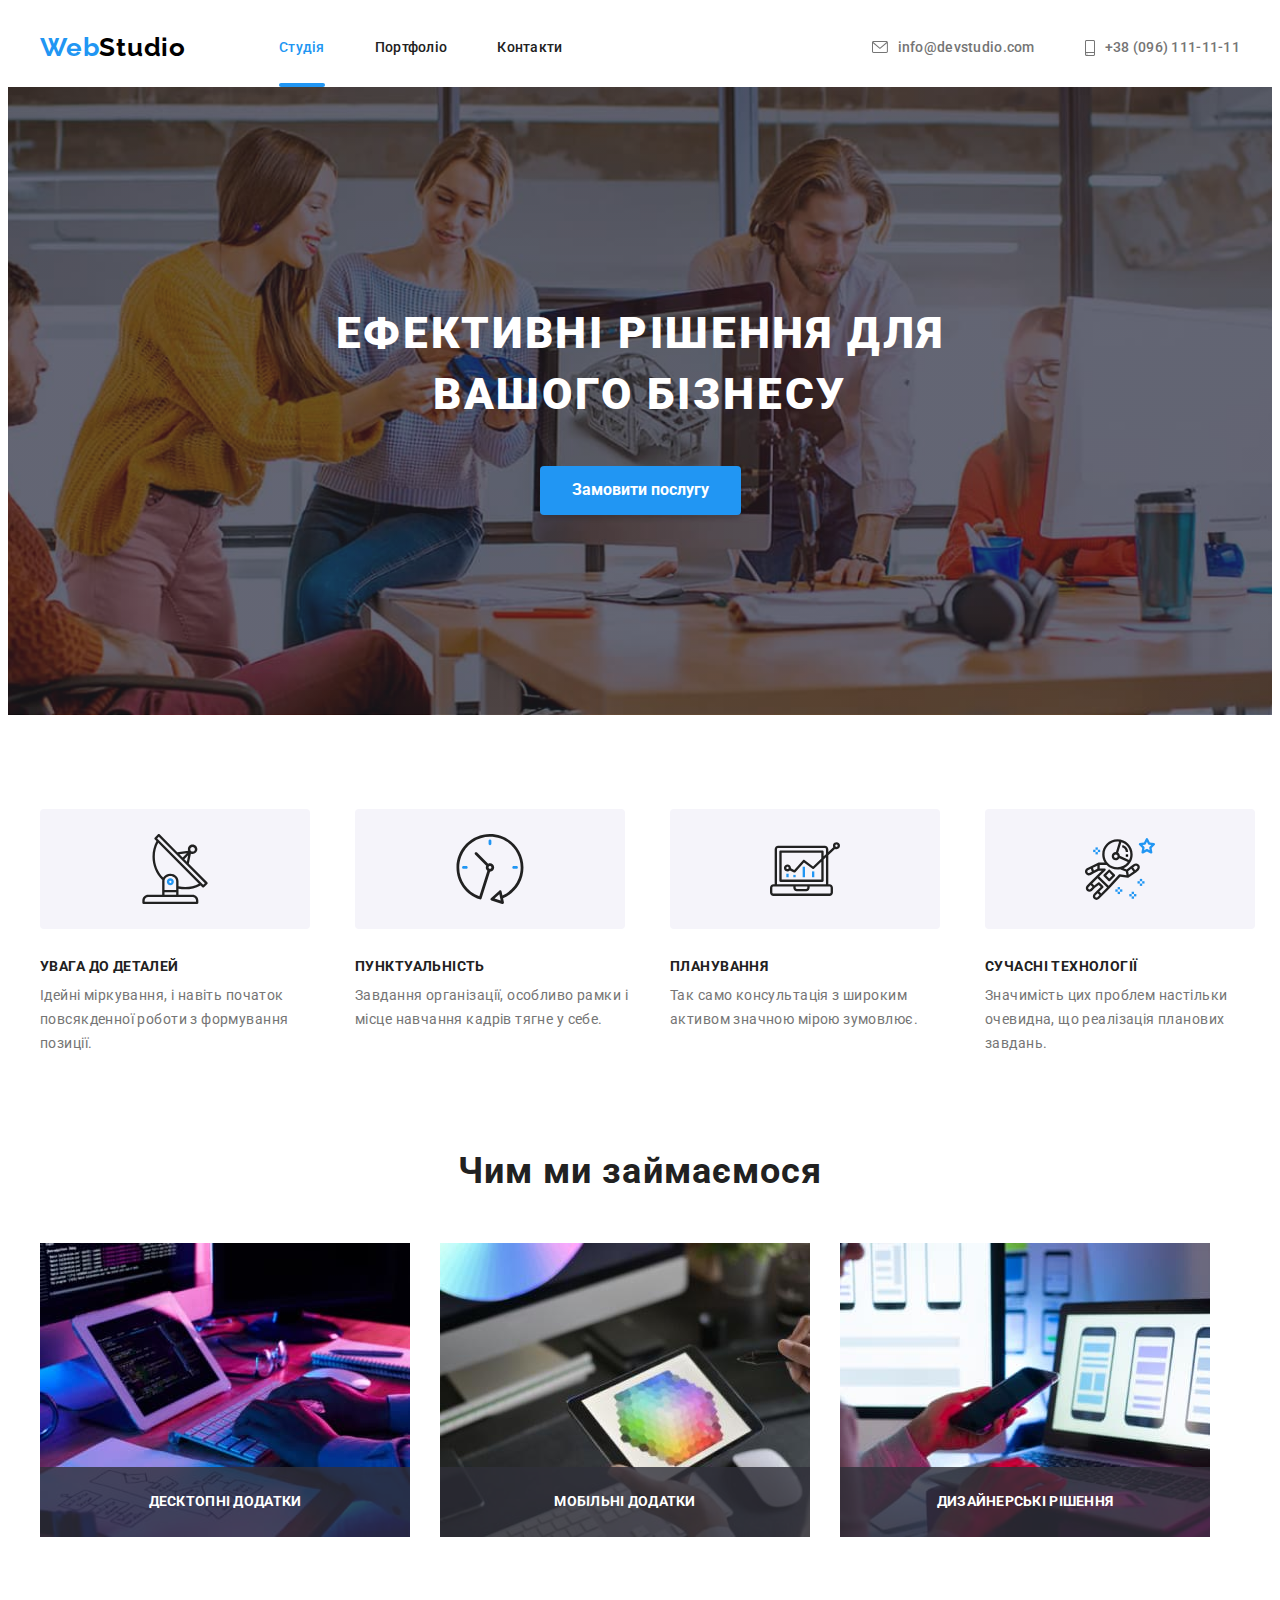
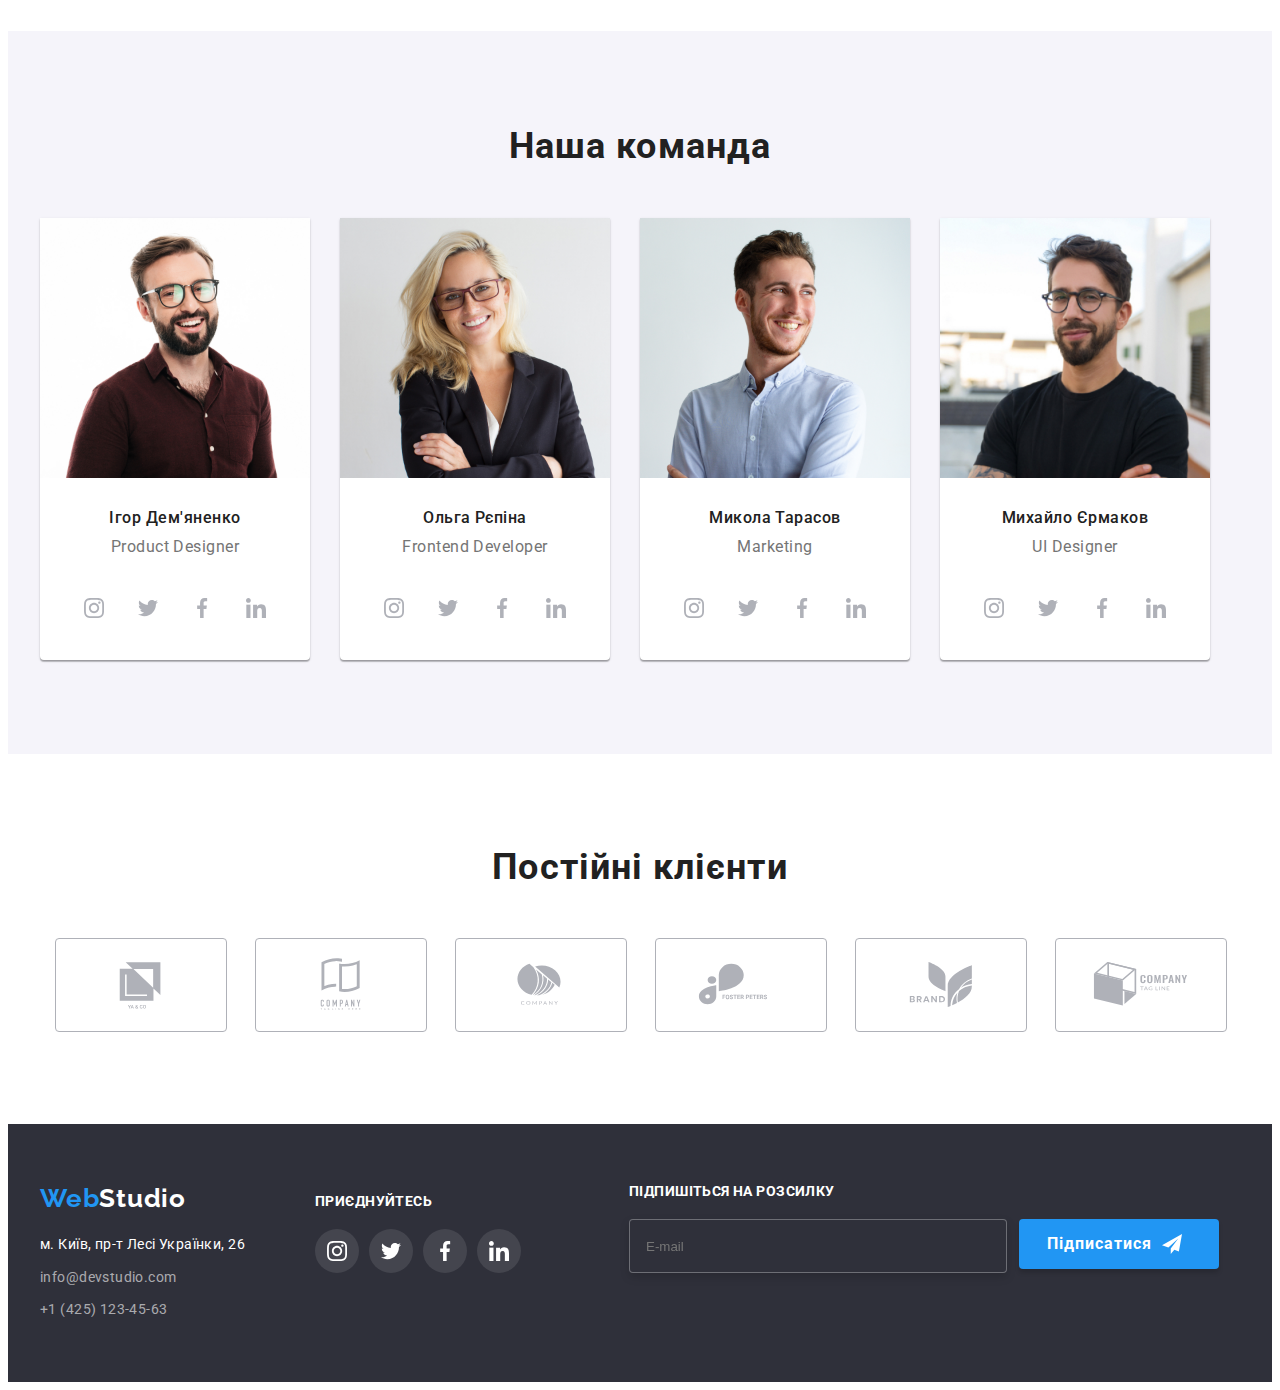
<file: index.html>
<!DOCTYPE html>
<html lang="uk">

<head>
    <meta charset="UTF-8">
    <meta name="viewport" content="width=device-width, initial-scale=1.0">
    <title>Document</title>
    <link rel="preconnect" href="https://fonts.googleapis.com">
    <link rel="preconnect" href="https://fonts.gstatic.com" crossorigin>
    <link rel="preconnect" href="https://fonts.googleapis.com">
    <link rel="preconnect" href="https://fonts.gstatic.com" crossorigin>
    <link rel="preconnect" href="https://fonts.googleapis.com">
    <link rel="preconnect" href="https://fonts.gstatic.com" crossorigin>
    <link
        href="https://fonts.googleapis.com/css2?family=Oleo+Script&family=Raleway:wght@700&family=Roboto:wght@400;500;700;900&display=swap"
        rel="stylesheet">

    <link rel="stylesheet" href="https://cdnjs.cloudflare.com/ajax/libs/modern-normalize/1.1.0/modern-normalize.min.css"
        integrity="sha512-wpPYUAdjBVSE4KJnH1VR1HeZfpl1ub8YT/NKx4PuQ5NmX2tKuGu6U/JRp5y+Y8XG2tV+wKQpNHVUX03MfMFn9Q=="
        crossorigin="anonymous" referrerpolicy="no-referrer" />

    <link rel="stylesheet" href="./css/styles.css" />
    <link rel="stylesheet" href="./css/main.min.css" />
</head>

<body>
    <header>
        <div class="container">
<nav class="header">
    <a class="logo header__logo" href="./index.html">Web<span class="logo-header">Studio</span></a>
    <ul class="header-list">
        <li class="header-list__item"><a class="link current" href="./index.html">Студія</a></li>
        <li class="header-list__item"><a class="header-list__link" href="./portfolio.html">Портфоліо</a></li>
        <li class="header-list__item"><a class="header-list__link" href="">Контакти</a></li>
    </ul>

    <ul class="contact-info">
    
        <li class="contact-info__mail">
            <a class="contact-info__link" href="mailto:info@devstudio.com">
                <svg class="contact-info__svg" width="16px" height="12px">
                    <use href="./images/icons.svg.svg#icon-envelope-1">
    
                    </use>
                </svg>info@devstudio.com</a>
        </li>
        <li class="contact-info__tel">
            <a class="contact-info__link" href="tel:+380961111111">
                <svg class="contact-info__svg" width="10px" height="16px">
                    <use href="./images/icons.svg.svg#icon-Vector-1">
    
                    </use>
                </svg>+38 (096) 111-11-11</a>
        </li>
    
    </ul>

</nav>
    </div>
        
    </header>

<main>

    <section class="hero section">
        <div>
<br>
<h1 class="hero__title"> Ефективні рішення для <br> вашого бізнесу</h1>
<button type="button" class="hero__button" data-modal-open >Замовити послугу</button>

        </div>
            

</section>

<section class="section">
<div class="container">
    <ul class="advantages-list">
    <li class="advantages-list__item">
         <div class="advantages-list__content">
            <svg  width="70" height="70">
           <use href="./images/icons.svg.svg#icon-antenna-1">
           </use>
            </svg>
         </div>
        
            <h3 class="advantages-list__title">УВАГА ДО ДЕТАЛЕЙ</h3>
            <p class="advantages-list__text">
                Ідейні міркування, і навіть початок повсякденної роботи з формування позиції.
            </p>
        </li>
        <li class="advantages-list__item">
            <div class="advantages-list__content">
                <svg  width="70" height="70">
                    <use href="./images/icons.svg.svg#icon-clock-1">
                    </use>
                </svg>
            </div>
            <h3 class="advantages-list__title">ПУНКТУАЛЬНІСТЬ</h3>
            <p class="advantages-list__text">
                Завдання організації, особливо рамки і місце навчання кадрів тягне у себе.
            </p>
        </li>
        <li class="advantages-list__item">
            <div class="advantages-list__content">
                <svg  width="70" height="70">
                    <use href="./images/icons.svg.svg#icon-diagram-1">
                    </use>
                </svg>
            </div>
            <h3 class="advantages-list__title">ПЛАНУВАННЯ</h3>
            <p class="advantages-list__text">
                Так само консультація з широким активом значною мірою зумовлює.
            </p>
        </li>
        <li class="advantages-list__item">
            <div class="advantages-list__content">
                <svg  width="70" height="70">
                    <use href="./images/icons.svg.svg#icon-astronaut-1">
                    </use>
                </svg>
            </div>
            <h3 class="advantages-list__title">СУЧАСНІ ТЕХНОЛОГІЇ</h3>
            <p class="advantages-list__text">
                Значимість цих проблем настільки очевидна, що реалізація планових завдань.
            </p>
        </li>
    </ul>
    </div>
</section>

<section class="section section-nopadding">
    <div class="container">

<h2 class="work__title">Чим ми займаємося</h2>
<ul class="work-cards">

    <li>
        <div class="work-cards__content">
     <img class="img" src="./images/img.jpg" alt="корекція кольору" width="370">
     <p class="work-cards__text">Десктопні додатки</p>
        </div>
    </li>
    <li>
        <div class="work-cards__content">
    <img class="img" src="./images/img1.jpg" alt="корекція кольору" width="370">
    <p class="work-cards__text">Мобільні додатки</p>
  </div> 
  </li>
    <li>
       <div class="work-cards__content">
    <img class="img" src="./images/img.3.jpg" alt="дизайн сайту" width="370">
    <p class="work-cards__text">Дизайнерські рішення</p>
 </div> 
</li>

</ul>

    </div>

</section>



 


<section class="team-section section">
    <div class="container">
<h2 class="team-section_title">Наша команда</h2>
<ul class="team-section_content">
    <li class="team-section_list">
        <img src="./images/man3.jpg" alt="продукт дезайнер" width="270">
<h3>Ігор Дем'яненко</h3>
<p>
    Product Designer
</p>

<ul class="team-social__media">
    <li class="team-social__list"><a href="#" class="team-section_link">
            <svg class="team-social__icons" width="20px" height="20px">
                <use href="./images/icons.svg.svg#icon-instagram-2-1">

                </use>
            </svg>
        </a></li>
    <li class="team-social__list"><a href="#" class="team-section_link"><svg class="team-social__icons" width="20px" height="20px">
                <use href="./images/icons.svg.svg#icon-twitter-1">

                </use>
            </svg></a></li>
    <li class="team-social__list"><a href="#" class="team-section_link"><svg class="team-social__icons" width="20px" height="20px">
                <use href="./images/icons.svg.svg#icon-facebook-1">

                </use>
            </svg></a></li>
    <li class="team-social__list"><a href="#" class="team-section_link"><svg class="team-social__icons" width="20px" height="20px">
                <use href="./images/icons.svg.svg#icon-linkedin-1">

                </use>
            </svg></a></li>
</ul>
       
        
    

    </li>
    <li class="team-section_list">
        <img src="./images/woman.jpg" alt="фронтент дизайнер" width="270">
        <h3>Ольга Рєпіна</h3>
        <p>
            Frontend Developer
        </p>

<ul class="team-social__media">
    <li class="team-social__list"><a href="#" class="team-section_link">
            <svg class="team-social__icons" width="20px" height="20px">
                <use href="./images/icons.svg.svg#icon-instagram-2-1">

                </use>
            </svg>
        </a></li>
    <li class="team-social__list"><a href="#" class="team-section_link"><svg class="team-social__icons" width="20px" height="20px">
                <use href="./images/icons.svg.svg#icon-twitter-1">

                </use>
            </svg></a></li>
    <li class="team-social__list"><a href="#" class="team-section_link"><svg class="team-social__icons" width="20px" height="20px">
                <use href="./images/icons.svg.svg#icon-facebook-1">

                </use>
            </svg></a></li>
    <li class="team-social__list"><a href="#" class="team-section_link"><svg class="team-social__icons" width="20px" height="20px">
                <use href="./images/icons.svg.svg#icon-linkedin-1">

                </use>
            </svg></a></li>
</ul>
        
    </li>
    <li class="team-section_list">
        <img src="./images/man2.jpg" alt="маркетолог" width="270">
        <h3>Микола Тарасов</h3>
        <p>
            Marketing
        </p>
<ul class="team-social__media">
    <li class="team-social__list"><a href="#" class="team-section_link">
            <svg class="team-social__icons" width="20px" height="20px">
                <use href="./images/icons.svg.svg#icon-instagram-2-1">

                </use>
            </svg>
        </a></li>
    <li class="team-social__list"><a href="#" class="team-section_link"><svg class="team-social__icons" width="20px" height="20px">
                <use href="./images/icons.svg.svg#icon-twitter-1">

                </use>
            </svg></a></li>
    <li class="team-social__list"><a href="#" class="team-section_link"><svg class="team-social__icons" width="20px" height="20px">
                <use href="./images/icons.svg.svg#icon-facebook-1">

                </use>
            </svg></a></li>
    <li class="team-social__list"><a href="#" class="team-section_link"><svg class="team-social__icons" width="20px" height="20px">
                <use href="./images/icons.svg.svg#icon-linkedin-1">

                </use>
            </svg></a></li>
</ul>
        
      
    </li>
    <li class="team-section_list">
        <img src="./images/man1.jpg" alt="дизайнер" width="270">
        <h3>Михайло Єрмаков</h3>
        <p>
            UI Designer
        </p>
        <ul class="team-social__media">
<li class="team-social__list"><a href="#" class="team-section_link">
        <svg class="team-social__icons" width="20px" height="20px">
            <use href="./images/icons.svg.svg#icon-instagram-2-1">

            </use>
        </svg>
    </a></li>
<li class="team-social__list"><a href="#" class="team-section_link"><svg class="team-social__icons" width="20px" height="20px">
            <use href="./images/icons.svg.svg#icon-twitter-1">

            </use>
        </svg></a></li>
<li class="team-social__list"><a href="#" class="team-section_link"><svg class="team-social__icons" width="20px" height="20px">
            <use href="./images/icons.svg.svg#icon-facebook-1">

            </use>
        </svg></a></li>
<li class="team-social__list"><a href="#" class="team-section_link"><svg class="team-social__icons" width="20px" height="20px">
            <use href="./images/icons.svg.svg#icon-linkedin-1">

            </use>
        </svg></a></li>
</ul>
            
            
    </li>
</ul>
    </div>

</section>


<section class="section">
    <div class="container">
        <h2 class="clients">
            Постійні клієнти
        </h2>
        <ul class="clients-content__list">
            <li class="clients-content__item"><a href="" class="clients-content__link"><svg class="clients-content__icons" width="106" height="60">
                <use href="./images/icons.svg.svg#icon-Logo-2">
            
                </use>
            </svg></a></li>
            <li class="clients-content__item"><a href="" class="clients-content__link" ><svg class="clients-content__icons" width="106" height="60">
                <use href="./images/icons.svg.svg#icon-Logo-5">
            
                </use>
            </svg></a></li>
            <li class="clients-content__item"><a href="" class="clients-content__link"><svg class="clients-content__icons" width="106" height="60">
                <use href="./images/icons.svg.svg#icon-Logo-1">
            
                </use>
            </svg></a></li>
            <li class="clients-content__item"><a href="" class="clients-content__link"><svg class="clients-content__icons" width="106" height="60">
                <use href="./images/icons.svg.svg#icon-Logo">
            
                </use>
            </svg></a></li>
            <li class="clients-content__item"><a href="" class="clients-content__link"><svg class="clients-content__icons" width="106" height="60">
                <use href="./images/icons.svg.svg#icon-Logo-3">
            
                </use>
            </svg></a></li>
            <li class="clients-content__item"><a href="" class="clients-content__link"><svg class="clients-content__icons" width="106" height="60">
                <use href="./images/icons.svg.svg#icon-Logo-4">
            
                </use>
            </svg></a></li>
        </ul>
    </div>
</section>
</main>
   

        
<footer class="page-footer">

    <div class="container foot-container">
        <div>
            <a class="logo page-footer__logo" href="./index.html">Web<span class="page-footer__span">Studio</span></a>
            <address class="page-footer__adress">
                <p>м. Київ, пр-т Лесі Українки, 26</p>
    
    
    
    
                <ul class="page-footer__contact">
    
                    <li class="page-footer__email"><a href="mailto:info@devstudio.com">info@devstudio.com</a></li>
                    <li class="page-footer__tel"><a href="tel:+14251234563">+1 (425) 123-45-63</a></li>
    
                </ul>
    
            </address>
        </div>
    
    
    
        <div class="foot-social-media">
    
            <h3 class="foot-social-media_title">
                Приєднуйтесь
            </h3>
            <ul class="foot-social-media_list">
                <li class="foot-social-media_items"><a href="#" class="foot-social-media_link">
                        <svg class="foot-social-media_icons" width="20px" height="20px">
                            <use href="./images/icons.svg.svg#icon-instagram-2-1">
    
                            </use>
                        </svg>
                    </a></li>
                <li class="foot-social-media_items"><a href="#" class="foot-social-media_link"><svg
                            class="foot-social-media_icons" width="20px" height="20px">
                            <use href="./images/icons.svg.svg#icon-twitter-1">
    
                            </use>
                        </svg></a></li>
                <li class="foot-social-media_items"><a href="#" class="foot-social-media_link"><svg
                            class="foot-social-media_icons" width="20px" height="20px">
                            <use href="./images/icons.svg.svg#icon-facebook-1">
    
                            </use>
                        </svg></a></li>
                <li class="foot-social-media_items"><a href="#" class="foot-social-media_link"><svg
                            class="foot-social-media_icons" width="20px" height="20px">
                            <use href="./images/icons.svg.svg#icon-linkedin-1">
    
                            </use>
                        </svg></a></li>
            </ul>
    
        </div>

        <div class="foot-sharing">
            <form class="footer-form">
                <label for="subscribe" class="footer-form__label" id="subscribe"> Підпишіться на розсилку </label>
                <div class="footer-form__div">
            
                    <input type="text" name="mail" id="mail" class="footer-form_mail" placeholder="E-mail" />
            
            
                    <button type="submit" class="footer-form_button">
                        <span> Підписатися </span>
                        <svg class="footer-form_icon" width="20px" height="20px">
                            <use href="./images/icons.svg.svg#icon-icon-send"></use>
                        </svg>
                    </button>
                </div>
            </form>
        </div>
    </div>
  
           
</footer>


 

<div class="backdrop is-hidden" data-modal> 
    <div class="backdrop-modal">
        <button type="button" class="backdrop-button" data-modal-close>
            <svg class="backdrop-icon" width="18px" height="18px">
                <use href="./images/icons.svg.svg#icon-close-black-18dp-2-1">
    
    
                </use>
            </svg>
        </button>
        <p class="form-title"> Залиште свої дані, ми вам передзвонимо </p>
    
        <form>
            <div class="form-label">
                <div class="form-label_style">
                    <label for="name" class="form-label_title ">
                        Ім'я
    
                    </label>
                    <input type="text" name="name" class="form-input" id="name" required />
                    <svg class="form-label_icon" width="12px" height="12px">
                        <use href="./images/icons.svg.svg#icon-people">
    
    
                        </use>
                    </svg>
                </div>
            </div>
    
    
            <div class="form-label">
                <div class="form-label_style">
    
                    <label for="tel" class="form-label_title">
                        Телефон
    
                    </label>
                    <input type="text" name="tel" id="tel" class="form-input"
                        pattern="[\+]\d{3}\s[\(]\d{2}[\)]\s\d{3}[\-]\d{2}[\-]\d{2}" required />
                    <svg class="form-label_icon" width="13px" height="13px">
                        <use href="./images/icons.svg.svg#icon-numa">
    
    
                        </use>
                    </svg>
                </div>
            </div>
    
    
            <div class="form-label">
                <div class="form-label_style">
                    <label for="email" id="email" class="form-label_title">
                        Пошта
                        <input type="text" name="text" id="text" class="form-input" required />
                    </label>
                    <svg class="form-label_icon" width="15px" height="12px">
                        <use href="./images/icons.svg.svg#icon-Vector-3">
    
    
                        </use>
                    </svg>
                </div>
            </div>
    
            <div class="form-label">
    
                <label for="comment" class="form-label_title  form-label_style">
                    Коментар
                    <textarea name="comment" id="comment" class="form-label_comment" placeholder="Введіть текст"
                        required></textarea>
                </label>
            </div>
    
    
            <div class="form-label_rules">
                <input type="checkbox" name="politic" id="politic" class="form-label_checkbox
                 visually-hidden">
                <label for="politic" class="form-label_politic"> Погоджуюся з розсилкою та приймаю <a href=""
                        class="form-label_deal"> Умови
                        договору </a>
    
                </label>
    
            </div>
    
    
    
            <button type="submit" class="form-button"> Відправити </button>
    
    
        </form>
    </div>

</div>









<script src="./js/modal.js">
    (() => {
        const refs = {
            openModalBtn: document.querySelector("[data-modal-open]"),
            closeModalBtn: document.querySelector("[data-modal-close]"),
            modal: document.querySelector("[data-modal]"),
        };

        refs.openModalBtn.addEventListener("click", toggleModal);
        refs.closeModalBtn.addEventListener("click", toggleModal);

        function toggleModal() {
            refs.modal.classList.toggle("is-hidden");
        }
    })();

</script>

</body>
</html>
</file>
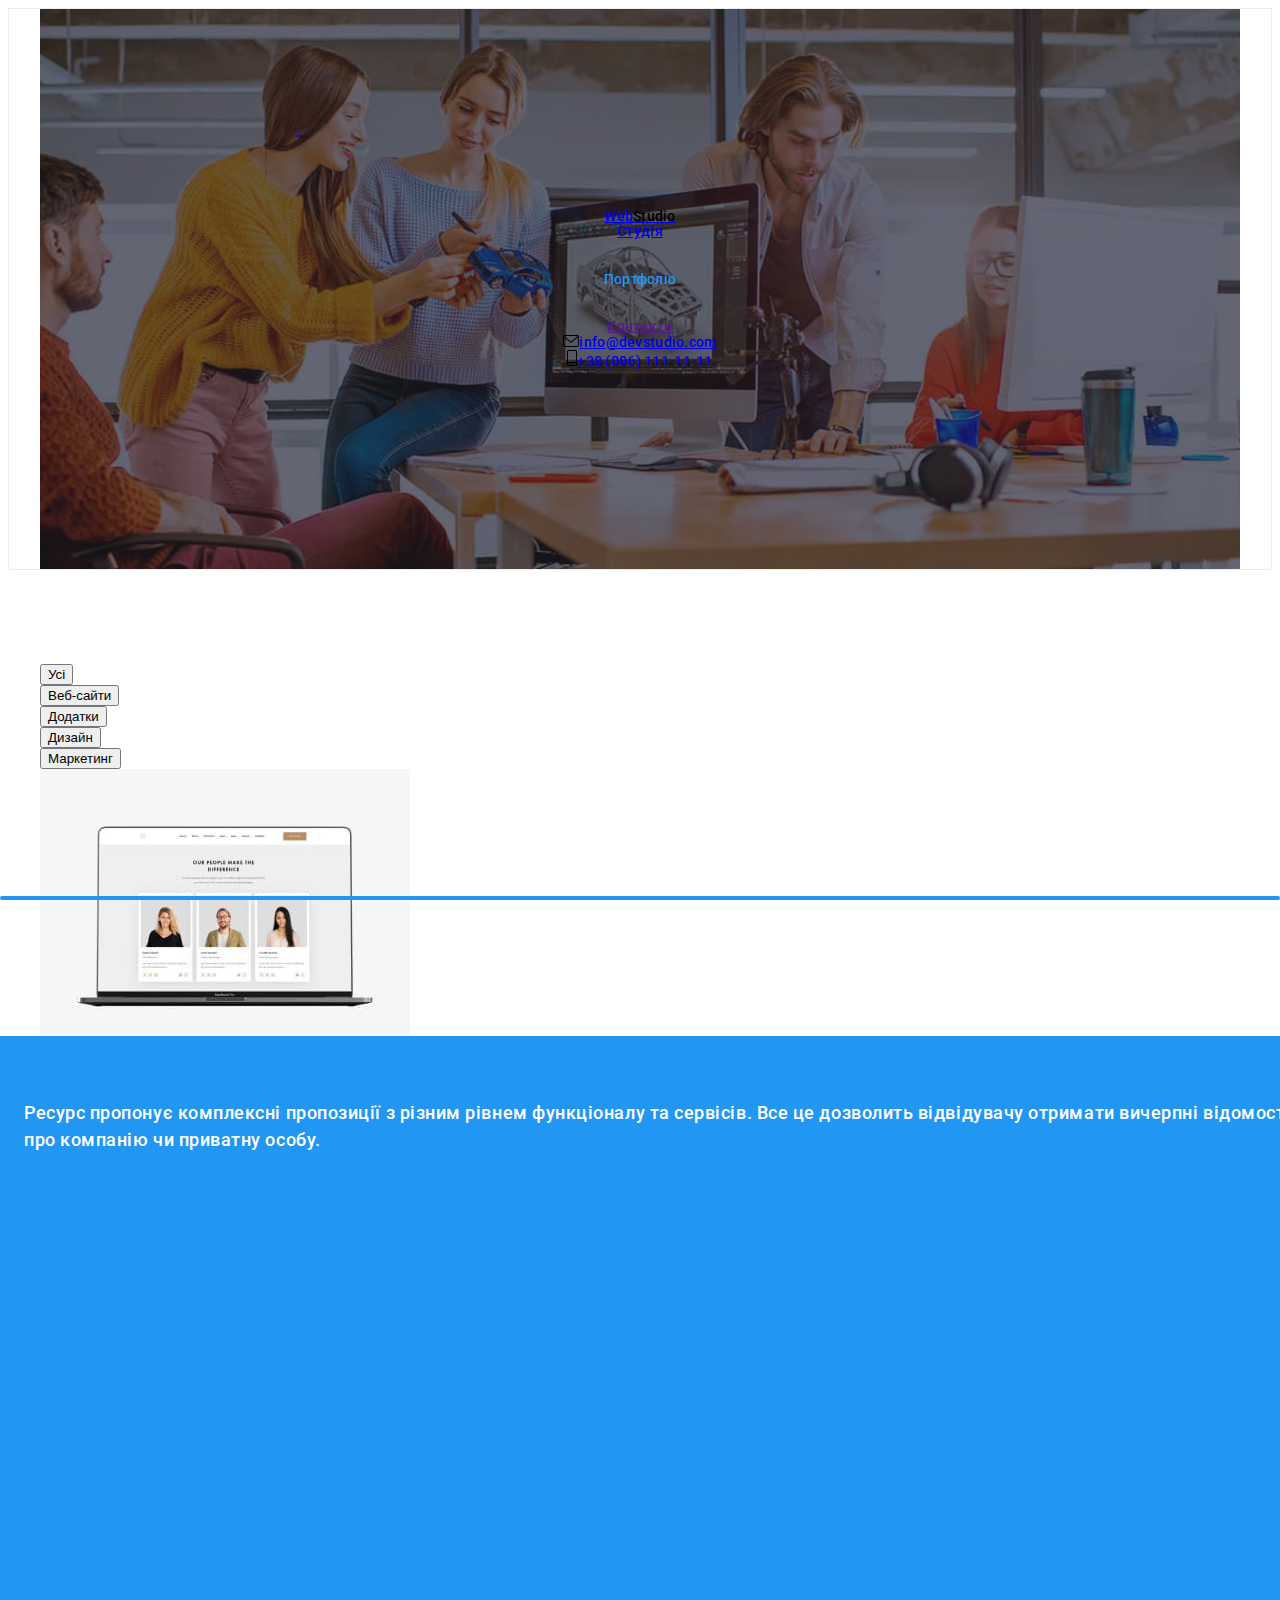
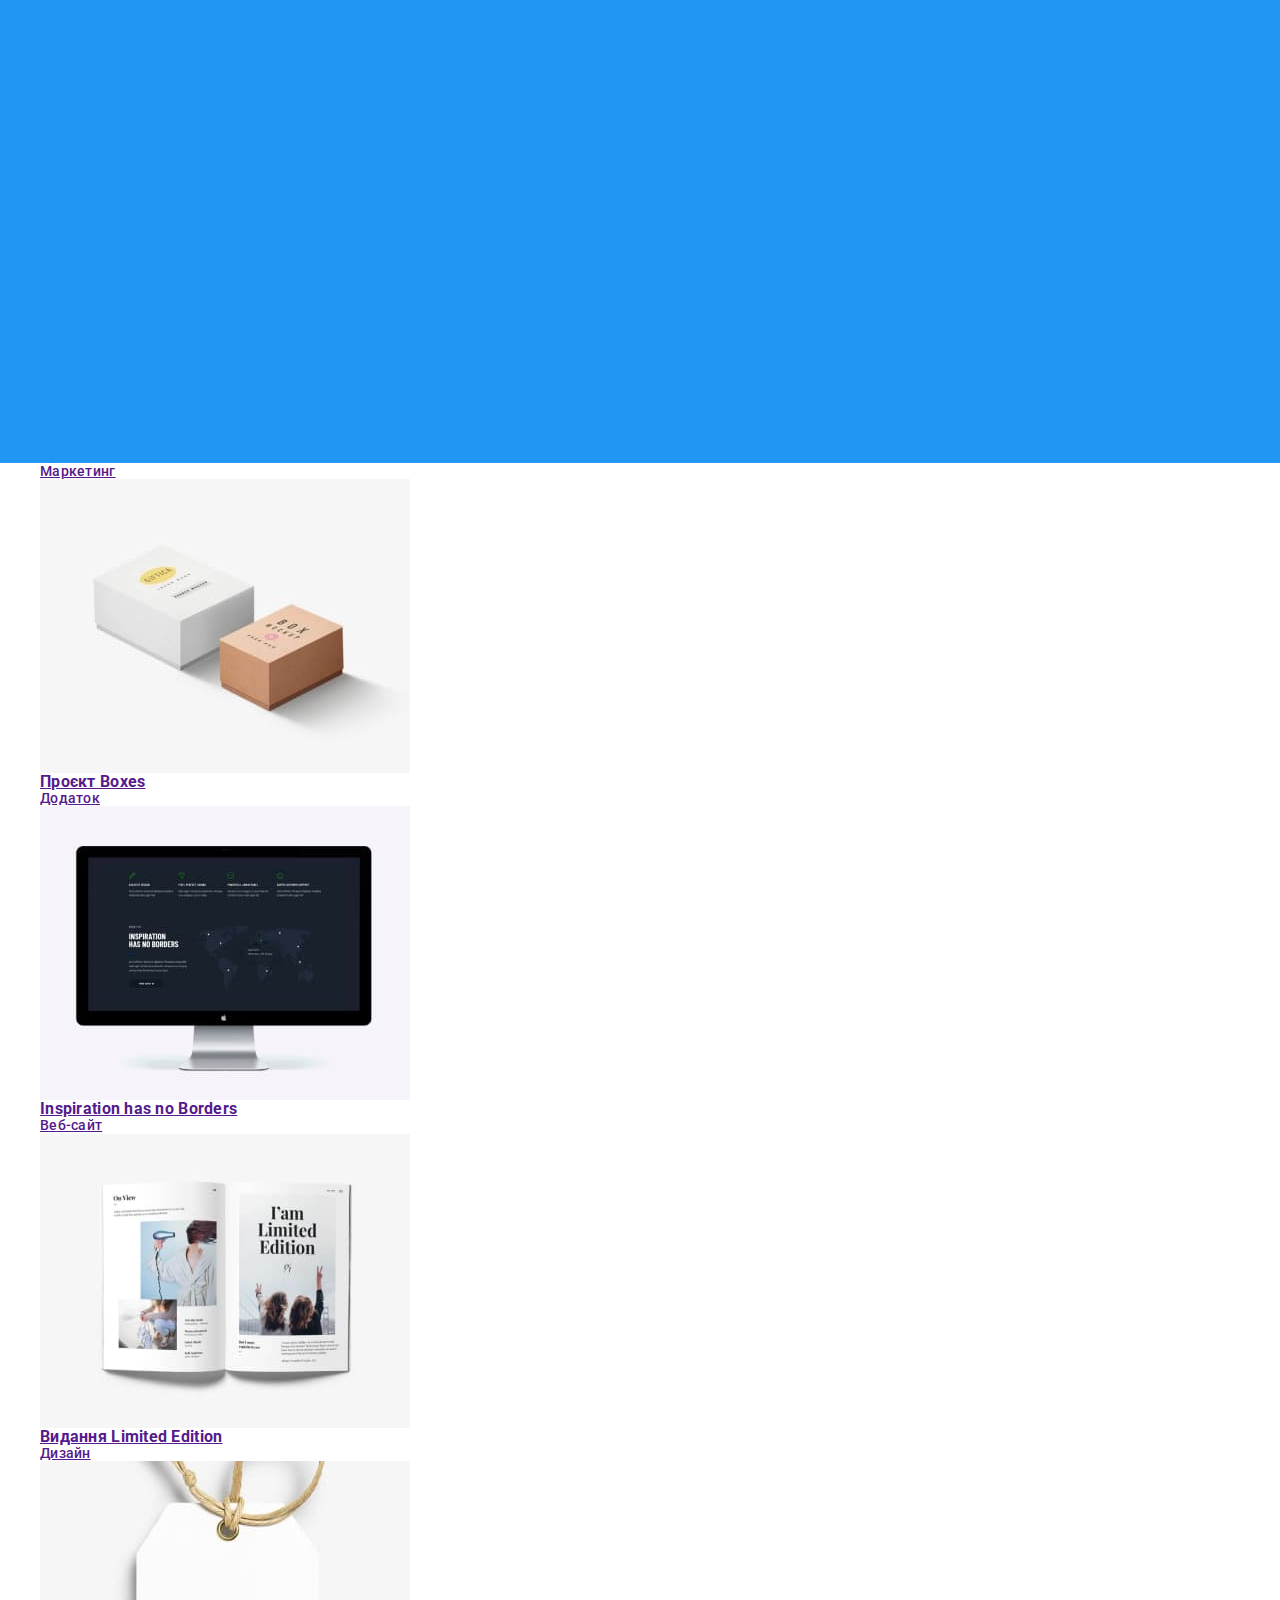
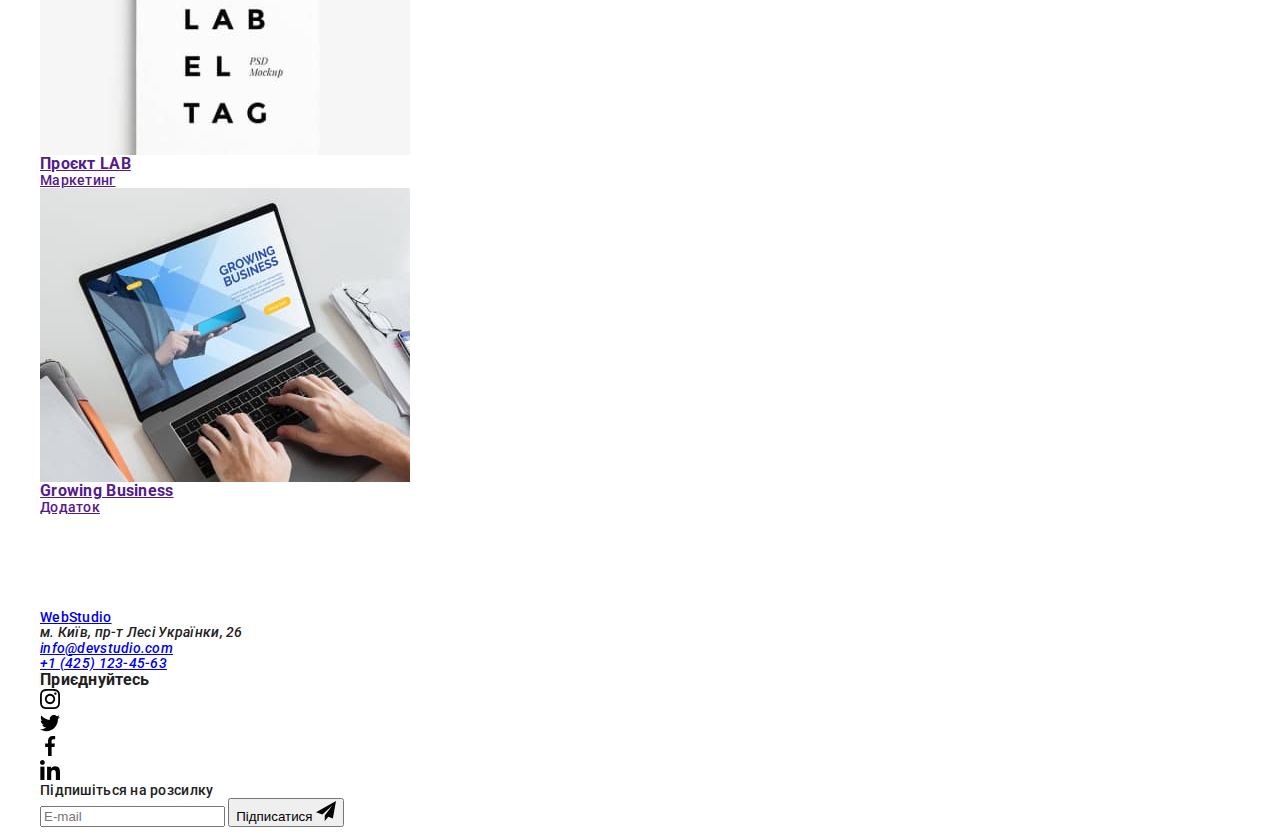
<file: portfolio.html>
<!DOCTYPE html>
<html lang="uk">
<head>
    <meta charset="UTF-8">
    <meta name="viewport" content="width=device-width, initial-scale=1.0">
    <title>Document</title>
    <link rel="preconnect" href="https://fonts.googleapis.com">
    <link rel="preconnect" href="https://fonts.gstatic.com" crossorigin>
    <link rel="preconnect" href="https://fonts.googleapis.com">
    <link rel="preconnect" href="https://fonts.gstatic.com" crossorigin>
    <link rel="preconnect" href="https://fonts.googleapis.com">
    <link rel="preconnect" href="https://fonts.gstatic.com" crossorigin>
    <link
        href="https://fonts.googleapis.com/css2?family=Oleo+Script&family=Raleway:wght@700&family=Roboto:wght@400;500;700;900&display=swap"
        rel="stylesheet">
    <link rel="stylesheet" href="https://cdnjs.cloudflare.com/ajax/libs/modern-normalize/1.1.0/modern-normalize.min.css"
        integrity="sha512-wpPYUAdjBVSE4KJnH1VR1HeZfpl1ub8YT/NKx4PuQ5NmX2tKuGu6U/JRp5y+Y8XG2tV+wKQpNHVUX03MfMFn9Q=="
        crossorigin="anonymous" referrerpolicy="no-referrer" />
    <link rel="stylesheet" href="./css/styles.css" />
    <link rel="stylesheet" href="./saas/main.scss" />
</head>

<body>
    <header class="headport">
        <div class="container">
<nav class="hero">
    <a class="logo-link" href="./index.html">Web<span class="logo-header">Studio</span></a>
    <ul class="webhead">
        <li class="item"><a class="site-navstudia" href="./index.html">Студія</a></li>
        <li class="item"><a class="link current" href="./portfolio.html">Портфоліо</a></li>
        <li class="item"><a class="site-nav" href="">Контакти</a></li>
    </ul>

    <ul class="tel">
    
        <li class="item">
            <a href="mailto:info@devstudio.com">
                <svg class="envelope-item" width="16px" height="12px">
                    <use href="./images/icons.svg.svg#icon-envelope-1">
    
                    </use>
                </svg>info@devstudio.com</a>
        </li>
        <li class="item">
            <a href="tel:+380961111111">
                <svg class="icon-vector" width="10px" height="16px">
                    <use href="./images/icons.svg.svg#icon-Vector-1">
    
                    </use>
                </svg>+38 (096) 111-11-11</a>
        </li>
    
    </ul>

</nav>
</div>
 
        
</header>

<main class="main-port">
<!--Fiter-->

<section class="section">
    <div class="container">
<ul class="knopki">
    <li class="knopka"><button type="button" class="button-filter">Усі</button></li>
    <li class="knopka"><button type="button" class="button-filter">Веб-сайти</button></li>
    <li class="knopka"><button type="button" class="button-filter">Додатки</button></li>
    <li class="knopka"><button type="button" class="button-filter">Дизайн</button></li>
    <li class="knopka"><button type="button" class="button-filter">Маркетинг</button></li>
</ul>
    
  
    
    <ul class="all">
        <li>
            <a href="" class="port-link">
                
              <div class="oversmall">
                <img class="imgport" src="./images/technocrack.jpg" alt="Веб-сайт" width="370">
            <p class="overp">
                Ресурс пропонує комплексні пропозиції з різним рівнем функціоналу та сервісів. Все це дозволить відвідувачу отримати
                вичерпні відомості про компанію чи приватну особу.
            </p>
              </div>
    
                
                <div class="kart">
                <h3>Технокряк</h3>
                <p class="all-p">Веб-сайт</p>
                </div>
                
            </a>
        </li>
        <li>
            <a href="" class="port-link">
                <div class="oversmall">
               <img src="./images/neworleanvsgoldenstar.jpg" alt="постер" width="370">
            <p class="overp">
                Ресурс пропонує комплексні пропозиції з різним рівнем функціоналу та сервісів. Все це дозволить відвідувачу отримати
                вичерпні відомості про компанію чи приватну особу.
            </p>
                </div>
                
            <div class="kart"> 
             <h3>Постер New Orlean vs Golden Star</h3>
            <p class="all-p">Дизайн</p>
            </div>
            </a>
        </li>
        <li>
            <a href="" class="port-link">
                <div class="oversmall">
            <img src="./images/seafood.jpg" alt="постер ресторану" width="370">
            <p class="overp">
                Ресурс пропонує комплексні пропозиції з різним рівнем функціоналу та сервісів. Все це дозволить відвідувачу отримати
                вичерпні відомості про компанію чи приватну особу.
            </p>
                </div>
                
            <div class="kart">
               <h3>Ресторан Seafood</h3>
                <p class="all-p">Додаток</p>
            </div>
            </a>
        </li>
        <li>
            <a href="" class="port-link">
                <div class="oversmall">
            <img src="./images/prime.jpg" alt="навушники" width="370">
            <p class="overp">
            Ресурс пропонує комплексні пропозиції з різним рівнем функціоналу та сервісів. Все це дозволить відвідувачу отримати
            вичерпні відомості про компанію чи приватну особу.
            </p>
                </div>
                
            <div class="kart">
              <h3>Проєкт Prime</h3>
                <p class="all-p">Маркетинг</p>
            </div>
            </a>
        </li>
        <li>
            <a href="" class="port-link">
                <div class="oversmall">
            <img src="./images/boxes.jpg" alt="коробки" width="370">
            <p class="overp">
                Ресурс пропонує комплексні пропозиції з різним рівнем функціоналу та сервісів. Все це дозволить відвідувачу отримати
                вичерпні відомості про компанію чи приватну особу.
            </p>
                </div>
                
            <div class="kart">
               <h3>Проєкт Boxes</h3>
                <p class="all-p">Додаток</p>
            </div>
            </a>
        </li>
        <li>
            <a href="" class="port-link" >
                <div class="oversmall">
            <img src="./images/inspirationhasnoborders.jpg" alt="комп'ютер" width="370">
            <p class="overp">
                Ресурс пропонує комплексні пропозиції з різним рівнем функціоналу та сервісів. Все це дозволить відвідувачу отримати
                вичерпні відомості про компанію чи приватну особу.
            </p>
                </div>
                
            <div class="kart"> 
                 <h3>Inspiration has no Borders</h3>
                <p class="all-p">Веб-сайт</p>
            </div>
            </a>
        </li>
        <li>
            <a href="" class="port-link">
                <div class="oversmall">
            <img src="./images/limitededition.jpg" alt="Видання" width="370">
            <p class="overp">
                Ресурс пропонує комплексні пропозиції з різним рівнем функціоналу та сервісів. Все це дозволить відвідувачу отримати
                вичерпні відомості про компанію чи приватну особу.
            </p>
                </div>
                
            <div class="kart">
                <h3>Видання Limited Edition</h3>
                <p class="all-p">Дизайн</p>
            </div>    
            </a>
        </li>
        <li>
            <a href="" class="port-link">
                <div class="oversmall">
            <img src="./images/lab.jpg" alt="Проєкт LAB" width="370">
            <p class="overp">
                Ресурс пропонує комплексні пропозиції з різним рівнем функціоналу та сервісів. Все це дозволить відвідувачу отримати
                вичерпні відомості про компанію чи приватну особу.
            </p>
                </div>
               
            <div class="kart">
           <h3>Проєкт LAB</h3>
            <p class="all-p">Маркетинг</p>
            </div>
            </a>
        </li>
        <li>
            <a href="" class="port-link" >
                <div class="oversmall">
            <img src="./images/growingbusiness.jpg" alt="ноутбкук" width="370">
            <p class="overp">
                Ресурс пропонує комплексні пропозиції з різним рівнем функціоналу та сервісів. Все це дозволить відвідувачу отримати
                вичерпні відомості про компанію чи приватну особу.
            </p>
                </div>
                
        <div class="kart">
         <h3>Growing Business</h3>
        <p class="all-p">Додаток</p>
        </div>     
            </a>
        </li>
    </ul>
    </div>
</section>

</main>
    
<footer class="foot">
<div class="container foot-con">
<div class="contactss">
    <a class="logo-link" href="./index.html">Web<span class="logo-footer">Studio</span></a>
    <address class="foot-adress">
        <p>м. Київ, пр-т Лесі Українки, 26</p>




        <ul class="contact">

            <li class="email"><a href="mailto:info@devstudio.com">info@devstudio.com</a></li>
            <li class="email-tel"><a href="tel:+14251234563">+1 (425) 123-45-63</a></li>

        </ul>

    </address>
</div>
 
<div class="foot-add">
    <h3 class="add-h">
        Приєднуйтесь
    </h3>
    <ul class="foot-ul">
        <li class="foot-soc-items"><a href="#" class="foot-soc-link">
                <svg class="foot-soc-icons" width="20px" height="20px">
                    <use href="./images/icons.svg.svg#icon-instagram-2-1">

                    </use>
                </svg>
            </a></li>
        <li class="foot-soc-items"><a href="#" class="foot-soc-link"><svg class="foot-soc-icons" width="20px"
                    height="20px">
                    <use href="./images/icons.svg.svg#icon-twitter-1">

                    </use>
                </svg></a></li>
        <li class="foot-soc-items"><a href="#" class="foot-soc-link"><svg class="foot-soc-icons" width="20px"
                    height="20px">
                    <use href="./images/icons.svg.svg#icon-facebook-1">

                    </use>
                </svg></a></li>
        <li class="foot-soc-items"><a href="#" class="foot-soc-link"><svg class="foot-soc-icons" width="20px"
                    height="20px">
                    <use href="./images/icons.svg.svg#icon-linkedin-1">

                    </use>
                </svg></a></li>
    </ul>

</div>

<div class="foot-mod">
    <form class="form-foot"></form>
    <label for="subscribe" class="mod-h"> Підпишіться на розсилку </label>
    <div class="sub-mail">
        <input type="text" name="mail" id="mail" class="mod-foot-mail" placeholder="E-mail" />


        <button type="submit" class="subscribe">
            <span class="sub-scribe"> Підписатися </span>
            <svg class="telegram" width="20px" height="20px">
                <use href="./images/icons.svg.svg#icon-icon-send"></use>
            </svg>
        </button>
    </div>
</div>

</div>
</footer>


</html>
</file>
<file: css/styles.css>
/* цвет основного текста #212121 */

/* вторичный цвет #757575 */

/* акцент #219F3 */

/* белый #FFFFFF */

/* задний фон чорный #2F303A */

/* задний фон белый #F5F5F5 */

:root {
    --primari-text-color: #212121;
    --title-text-color: #757575;
    --accent-color: #2196f3;
    --text-white: #ffffff;
    --text-black: #000000; 
    --shadow-white: #F5F4FA; 
    --shadow-blue: #188CE8;
    --shadow-grey: #2F303A;
}



body {
    background-color: var(--text-white);
    font-family: 'Roboto',
        sans-serif;
    font-weight: 500;
    font-size: 14px;
    line-height: 1.1;
    letter-spacing: 0.02em;
    color: var(--primari-text-color);
}

ul,
h1,
h2,
h3,
p {
    margin: 0;
    padding: 0;
}


ul {
    margin: 0;
    padding: 0;
    list-style: none; }

.list {
    margin: 0;
    padding: 0;
    list-style: 0;
}




.section {
    padding-top: 94px;
    padding-bottom: 94px;
}

.section-nopadding{
    padding-top: 0px;
}
.container {
    margin-left: auto;
    margin-right: auto;
    width: 1200px;
    padding-left: 15px;
    padding-right: 15px;
    
}

img {
    display: block;
}

.logo {

    color: var(--accent-color);
    font-family: 'Raleway';
    font-weight: 700;
    font-size: 26px;
    line-height: 1.11;
    letter-spacing: 0.03em;
    text-decoration: none;



}

.logo-header {
    color: var(--text-black);

}

.header-list {
    display: flex;
    margin-left: 93px;
}




.header-list .header-list__item:not(:last-child) {
    margin-right: 50px;
}

.header-list__item {
    position: relative;
}

ul {
    list-style: none;
}

.header-list__link {
    color: var(--primari-text-color);
    text-decoration: none;
    display: block;
    padding-top: 32px;


    transition-property: color;
    transition-duration: 250ms;
    transition-timing-function: cubic-bezier(0.4, 0, 0.2, 1);

}


.header-list__link:hover,
.header-list__link:focus {
    color: var(--accent-color);
}

.link {
    color: var(--hover-color);
    color: var(--accent-color);
    text-decoration: none;
    display: block;
    padding-top: 32px;
    padding-bottom: 32px;


    transition-property: color;
    transition-duration: 250ms;
    transition-timing-function: cubic-bezier(0.4, 0, 0.2, 1);

}



.current::after {
    position: absolute;
    bottom: 0px;
    right: 0px;
    content: "";
    width: 100%;
    height: 4px;
    background-color: #2196F3;
    border-radius: 2px;
}

.link.current {
    color: var(--accent-color);
}



.contact-info {
    display: flex;
    margin-left: auto;
}

.contact-info__svg {
    margin-right: 10px;
    fill: currentColor;

}


.contact-info a {
    color: var(--title-text-color);
    text-decoration: none;
    display: flex;
    align-items: center;

    transition-property: color;
    transition-duration: 250ms;
    transition-timing-function: cubic-bezier(0.4, 0, 0.2, 1);
}

.contact-info .contact-info__mail+.contact-info__tel {
    margin-left: 50px;
}


.contact-info a:hover,
.contact-info a:focus {
    color: var(--accent-color);
}

/* HEADER */

/* HERO */


.hero {
    background-color: var(--shadow-grey) ;
    text-align: center;
    padding-top: 200px;
    padding-bottom: 200px;
}

.hero {

    background-position: center;
    background-repeat: no-repeat;
    background-size: cover;
    text-align: center;
    max-width: 1600px;
    margin-right: auto;
    margin-left: auto;
  background-image: linear-gradient(to right,
        rgba(47, 48, 58, 0.4),
        rgba(47, 48, 58, 0.4)), url(../images/people.jpg);

}

.hero__title {
    color: var(--text-white);
    font-weight: 900;
    font-size: 44px;
    line-height: 1.4;
    text-transform: uppercase;
    letter-spacing: 0.06em;
    margin-top: 0;
    margin-bottom: 40px;
}


.hero__button {
    font-family: 'Roboto';
    background-color: var(--accent-color);
    color: var(--text-white);
    font-weight: 700;
    font-size: 16px;
    line-height: 1.8;
    border: none;
    padding: 10px 32px 10px 32px;
    box-shadow: 0px 4px 4px rgba(0, 0, 0, 0.15);
    border-radius: 4px;

    transition-property: background-color;
    transition-duration: 250ms;
    transition-timing-function: cubic-bezier(0.4, 0, 0.2, 1);
}

.hero__button:hover,
.hero__button:focus {
    background-color: var(--shadow-blue);
}


.hero__button {
    cursor: pointer;
}

.advantages-list {
    display: flex;
    margin-right: -30px;
    
}

.advantages-list__content {
    width: 270px;
    height: 120px;
    background-color: #F5F4FA;
    margin-bottom: 30px;
    align-items: center;
    justify-content: center;
    border-radius: 4px;
    display: flex;
}

.advantages-list__item {
    
    flex-basis: calc((100% - 60px) / 4); 
}

.advantages-list__item:not(:last-child) {
    margin-right: 30px;
}



.advantages-list__title {
    font-weight: 700;
    font-size: 14px;
    line-height: 1.1;
    letter-spacing: 0.03em;
    margin-bottom: 10px;
   

}

.advantages-list__text {
    color: var(--title-text-color);
    font-family: 'Roboto';
    font-weight: 400;
    font-size: 14px;
    line-height: 1.7;
    letter-spacing: 0.03em;
}


/* HERO */

/* WORK */
.work__title {
    
    font-weight: 700;
    font-size: 36px;
    line-height: 1.2;
    text-align: center;
    letter-spacing: 0.03em;
    margin-bottom: 50px;

}


.work-cards {
display: flex;
gap: 30px;

}

.work-cards__content {
    position: relative;
    top: 0;
    right: 0;
    background-color: #2F303ACC;
    
}


.work-cards__text {
    position: absolute;
    display: flex;
    width: 100%;
    font-weight: 700;
    line-height: 1.14;
    text-align: center;
    text-transform: uppercase;
    color: #FFFFFF;
    justify-content: center;
    align-items: center;
    padding-top: 27px;
    padding-bottom: 27px;
    overflow: hidden;
    margin: 0;
    bottom: 0px;
    background-color: rgba(47, 48, 58, 0.8);
}


/* WORK */

/* team */

.team-section {
    background-color: var(--shadow-white);
}

.team-section_title {
    margin-bottom: 50px;
    font-weight: 700;
    font-size: 36px;
    line-height: 1.2;
    text-align: center;
    letter-spacing: 0.03em;
    
}

.team-section_content {
    display: flex;
   
}

.team-social__media {
    display: flex;
    justify-content: center;
    align-items: center;
    margin-top: 16px;
    
}

.team-social__list {
    width: 44px;
    height: 44px;
    margin-bottom: 30px;
    
}

.team-section_link:hover,
.team-section_link:focus {
    background-color: #2196F3;
    color: #ffffff;
}



.team-social__icons {
    fill: currentColor;
    
}



.team-section_link {
    width: 100%;
    height: 100%;
    display: flex;
    justify-content: center;
    border-radius: 50%;
    background-color: var(--text-white);
    align-items: center;
    color: #AFB1B8;

    transition-property: color, background-color;
    transition-duration: 250ms;
    transition-timing-function: cubic-bezier(0.4, 0, 0.2, 1);
}

.team-section_list{
    box-shadow: 0px 1px 3px rgba(0, 0, 0, 0.12), 0px 1px 1px rgba(0, 0, 0, 0.14), 0px 2px 1px rgba(0, 0, 0, 0.2);
        border-radius: 0px 0px 4px 4px;
}




.team-section_content li {
    background-color: var(--text-white);
    
}

.team-social__list:not(:last-child) {
    margin-right: 10px;
}

.team-section_list:not(:last-child) {
    margin-right: 30px;
}

.team-section_content h3 {
    font-weight: 500;
    font-size: 16px;
    line-height: 1.2;
    text-align: center;
    letter-spacing: 0.03em;
    margin-top: 30px;
    margin-bottom: 10px;
}

.team-section_content p {
   font-weight: 400;
    font-size: 16px;
    line-height: 1.2;
    text-align: center;
    letter-spacing: 0.03em;
    color: var(--title-text-color);
    margin-bottom: 30px;
}

/* team */

.clients {
    font-family: 'Roboto';
        font-style: normal;
        font-weight: 700;
        font-size: 36px;
        line-height: 1.1;
        text-align: center;
        letter-spacing: 0.03em;
     color: #212121;
     margin-bottom: 50px;
}


.clients-content__list{
    display: flex;
    justify-content: center;
    align-items: center;


}

.clients-content__item:not(:last-child) {
    margin-right: 30px;
} 




.clients-content__item {
    width: 170px;
    height: 92px;
    
}

.clients-content__link {
    width: 100%;
        height: 100%;
        display: flex;
        justify-content: center;
        border: 1px solid #AFB1B8;
        border-radius: 4px;
        background-color: #FFFFFF;
        align-items: center;
        color: #AFB1B8;

    
        transition-property: color, border;
        transition-duration: 250ms;
        transition-timing-function: cubic-bezier(0.4, 0, 0.2, 1);
        
}

.clients-content__link:hover,
.clients-content__link:focus {
border-color: #2196F3;
color: #2196f3;
}

.clients-content__icons {
    fill: currentColor;
}

/* team */

/* foot */
.page-footer {
    background-color: var(--shadow-grey);
    padding-top: 60px;
    padding-bottom: 60px;
}

.page-footer .logo {
    display: inline-block;
    margin-bottom: 20px;
    
}

.page-footer__span {
    color: var(--text-white);
}

.page-footer p {
    color: var(--text-white);

}

.page-footer__adress {
    font-style: normal;
    font-weight: 400;
    font-size: 14px;
    line-height: 1.7;
    letter-spacing: 0.03em;
    
    
}


.page-footer__contact a {
    text-decoration: none;
    font-weight: 400;
    font-size: 14px;
    line-height: 1.7;
    letter-spacing: 0.03em;
    color: rgba(255, 255, 255, 0.6);
    margin-top: 9px;

    transition-property: color;
    transition-duration: 250ms;
    transition-timing-function: cubic-bezier(0.4, 0, 0.2, 1);

}

.page-footer__contact li :hover,
.page-footer__contact li :focus {
    color: var(--accent-color);
}

.page-footer__email {
    margin-top: 9px;
    margin-bottom: 9px;
}

.foot-container {
    display: flex;
}

.foot-social-media {
   
    margin-left: 70px;
    
}

.foot-social-media_title {
    font-family: 'Roboto';
        font-style: normal;
        font-weight: 700;
        font-size: 14px;
        line-height: 1.1;
        letter-spacing: 0.03em;
        text-transform: uppercase;
        color: #FFFFFF;
        display: flex;
        margin-bottom: 20px;
        
        margin-top: 10px;
}

.foot-social-media_items {
    width: 44px;
    height: 44px;

}

.foot-social-media_items:not(:last-child) {
    margin-right: 10px;
}

.foot-social-media_list {
       display: flex;
        justify-content: center;
        align-items: center;
        
    }

.foot-social-media_link:hover,
.foot-social-media_link:focus {
    background-color: #2196F3;
    color: #ffffff;
}

.foot-social-media_link {
    width: 100%;
    height: 100%;
    display: flex;
    justify-content: center;
    border-radius: 50%;
    background-color : rgba(255, 255, 255, 0.1);
    align-items: center;
    color: #FFFFFF;

    transition-property: color, background-color;
    transition-duration: 250ms;
    transition-timing-function: cubic-bezier(0.4, 0, 0.2, 1);
}

.foot-social-media_icons {
    fill: currentColor;
}


.footer-form {

margin-left: 108px;
}

.footer-form__label {
    font-family: 'Roboto';
    font-style: normal;
    font-weight: 700;
    font-size: 14px;
    line-height: 1.1;
    letter-spacing: 0.03em;
    text-transform: uppercase;
    color: #FFFFFF;
    margin-top: 0px;
}


.footer-form__div {
    margin-top: 20px;
    display: flex;
}




.footer-form_mail {
width: 358px ;
height: 50px ;
background-color: #2F303A;
border: 1px solid rgba(255, 255, 255, 0.3);
    filter: drop-shadow(0px 4px 4px rgba(0, 0, 0, 0.15));
    border-radius: 4px;
    padding-left: 16px;
}

.footer-form_mail:hover,
.footer-form_mail:focus {
    background-color: #2F303A;
    outline: transparent;
}


.footer-form_button {
    
    font-family: 'Roboto';
        font-style: normal;
        font-weight: 700;
        font-size: 16px;
        line-height: 1.8;
  
        display: flex;
        align-items: center;
        text-align: center;
        letter-spacing: 0.06em;
    
        color: #FFFFFF;
        background: #2196F3;
        box-shadow: 0px 4px 4px rgba(0, 0, 0, 0.15);
        border-radius: 4px;
        border: none;
        width: 200px;
        height: 50px;
        margin-left: 12px;
        padding-left: 28px;
        cursor: pointer;
        
}

.footer-form_icon {
    fill: #FFFFFF;
    margin-left: 10px;
  
}

/* PORTFOLIO */


.header {
    display: flex;
    align-items: center;
}


.headport {
    border: 1px solid #ECECEC;
}



.filter-page_button {
    color: var(--primari-text-color);
    font-family: 'Roboto';
    font-style: normal;
    font-weight: 500;
    font-size: 16px;
    line-height: 1.6;
    text-align: center;
    letter-spacing: 0.03em;
    border: none;
    padding: 6px 22px 6px 22px;


    transition-property: color, background-color;
    transition-duration: 250ms;
    transition-timing-function: cubic-bezier(0.4, 0, 0.2, 1);

}

.filter-page {
        display: flex;
        margin-bottom:50px;
        justify-content: center;
  
       
}


.filter-page .filter-page_list:not(:last-child) {
    margin-right: 8px;
}

.filter-page_button:hover,
.filter-page_button:focus,
.filter-page_button:active
{
    color: var(--text-white);
    background-color: var(--accent-color);
    box-shadow: 0px 3px 1px rgba(0, 0, 0, 0.1), 0px 1px 2px rgba(0, 0, 0, 0.08), 0px 2px 2px rgba(0, 0, 0, 0.12);
}



.filter-page_button {
    cursor: pointer;
    border-top-left-radius: 4px;
        border-top-right-radius: 4px;
        border-bottom-right-radius: 4px;
        border-bottom-left-radius: 4px;
}

.product {
    
 display: flex;
 flex-wrap: wrap;
 align-items: center;
 gap: 30px;
 list-style: none;

 

}

.product_link:hover .overp {
    transform: translateY(0);
}

.product_card {
    position: relative;
    overflow: hidden;
   
}


.product_image {
    display: inline-block;
}


.overp {
    position: absolute;
        top: 0;
        left: 0;
        width: 100%;
        height: 100%;
        transform: translateY(101%);
        
        padding: 63px 24px;

    font-size: 18px;
    line-height: 1.5;
    letter-spacing: 0.03em;
    color: #FFFFFF;
    background-color: rgba(33, 150, 243, 0.9);
    transition: transform 250ms cubic-bezier(0.4, 0, 0.2, 1);
}

.product li {
    background-color: var(--text-white);
    flex-basis: calc((100% - 60px) / 3);
    transition-property: color, box-shadow;
    transition-duration: 250ms;
    transition-timing-function: cubic-bezier(0.4, 0, 0.2, 1);
}

.product li:hover{
    box-shadow: 0px 1px 1px rgba(0, 0, 0, 0.12), 0px 4px 4px rgba(0, 0, 0, 0.06), 1px 4px 6px rgba(0, 0, 0, 0.16);

}


.product h3 {
    text-decoration: none;
    font-weight: 700;
    font-size: 18px;
    line-height: 2;
    letter-spacing: 0.06em;
    color: var(--primari-text-color);
    
    margin-bottom: 4px;
    
}

.product_name {
    border-left: 1px solid #EEEEEE;
    border-bottom: 1px solid #EEEEEE;
    border-right: 1px solid #EEEEEE;
    padding-left: 24px;
    padding-right: 24px;
    padding-top: 20px;
    padding-bottom: 20px;
}

.product_label {
    text-decoration: none;
    font-weight: 400;
    font-size: 16px;
    line-height: 1.8;
    letter-spacing: 0.03em;
    color: var(--title-text-color);
   
}




.product a {
    text-decoration: none;
    
}


/* MODAL */
.backdrop {
    position: fixed;
    top: 0;
    left: 0;
    height: 100%;
    width: 100%;
    background-color: rgba(0, 0, 0, 0.2);
    transition: opacity 250ms linear, visibility 250ms linear ;

}


.backdrop.is-hidden .backdrop-modal{
    transform: translate(-50% , -50%) scale(0) ;
}

.backdrop.is-hidden {
    opacity: 0;
    visibility: hidden;
    pointer-events: none;
}

.backdrop-modal {
    height: 581px;
    width: 528px;
    

    position: absolute;
    top: 50%;
    left: 50%;
    transform: translate(-50% ,-50%) scale(1);
    transition: transform 250ms linear;
    background: #FFFFFF;
    box-shadow: 0px 1px 3px rgba(0, 0, 0, 0.12), 0px 1px 1px rgba(0, 0, 0, 0.14), 0px 2px 1px rgba(0, 0, 0, 0.2);
    border-radius: 4px;
    padding: 40px;
}

.backdrop-button {

            width: 30px;
            height: 30px;
            display: flex;
            justify-content: center;
            border-radius: 50%;
            border: 1px solid rgba(0, 0, 0, 0.1);
            align-items: center;
            color: #FFFFFF;
            background-color: #FFFFFF;
            margin-left: 450px;
            margin-top: -25px;
            cursor: pointer;
            transition-property: fill;
                transition-duration: 250ms;
                transition-timing-function: cubic-bezier(0.4, 0, 0.2, 1);
           
}


.backdrop-icon:hover,
.backdrop-icon:focus {
    fill: #2196F3;
}

.form-title {
    font-family: 'Roboto';
        font-style: normal;
        font-weight: 700;
        font-size: 20px;
        line-height: 1.1;
        text-align: center;
        letter-spacing: 0.03em;
    
        color: #212121;

        margin-bottom: 30px;

   
}

.form-label {
    position: relative;
    margin-bottom: 10px;
}

.form-input {
    width: 100%;
    height: 40px;

    
    border: 1px solid rgba(33, 33, 33, 0.2);
    border-radius: 4px;
    padding-left: 42px;
    transition: border-color 250ms linear;
    margin-top: 4px;
}

.form-input:hover,
.form-input:focus {
    border-color: #2196F3;
    outline: transparent;
}

.form-input:hover + svg,
.form-input:focus + svg {
   fill: #2196F3;
}

.form-label_comment {
    width: 100%;
    height: 120px;
    border: 1px solid rgba(33, 33, 33, 0.2);
    border-radius: 4px;
    padding: 12px 16px 12px 16px;

    resize: none;
    max-height: 250px;
    margin-top: 4px;
}

.form-label_comment:hover,
.form-label_comment:focus {
    border-color: #2196F3;
    outline: transparent;
}

.form-label_comment::placeholder {
    color: rgba(117, 117, 117, 0.5);
}

.form-button {
    font-family: 'Roboto';
        font-style: normal;
        font-weight: 700;
        font-size: 16px;
        line-height: 1.8;
        display: block;
        letter-spacing: 0.06em;
    
        color: #FFFFFF;
         margin: 30px 123px 40px 123px;
        background: #2196F3;
        box-shadow: 0px 4px 4px rgba(0, 0, 0, 0.15);
        padding: 10px 52px 10px 52px;
        border-radius: 4px;
        border: none;
        cursor: pointer;
            transition-property: background-color;
            transition-duration: 250ms;
            transition-timing-function: cubic-bezier(0.4, 0, 0.2, 1);

        
}

.form-button:hover,
.form-button:focus {
    background-color: var(--shadow-blue);
    
}

.form-label_style {
        
       
        font-family: 'Roboto';
            font-style: normal;
            font-weight: 400;
            font-size: 12px;
            line-height: 1.1;
           
        
            letter-spacing: 0.01em;
        
            color: #757575;
}

.form-label_title {
    margin-bottom: 4px;
}




.form-label_politic {
display: flex;
align-items: center;
}

.form-label_politic::before {
content: " ";
width: 16px;
height: 16px;
border: 2px solid #212121 ;
border-radius: 2px;
display: block;
margin-right: 10px;
cursor: pointer;

}

.form-label_checkbox:checked + label::before {
border: none;
background-color: #2196F3;
background-image: url(../images/Vector\ \(6\).svg);
background-repeat: no-repeat;
background-position: center;

}

.form-label_deal {
    color: #2196F3;
    margin-left: 5px;
}

.form-label_rules {
    padding-left: 12px;
}




.form-label_icon {
    position: absolute;
    top: 55%;
    left: 12px;
    transition: fill 250ms cubic-bezier(0.4, 0, 0.2, 1);
}



.visually-hidden {
    position: absolute;
    width: 1px;
    height: 1px;
    margin: -1px;
    border: 0;
    padding: 0;
    overflow: hidden;
    white-space: nowrap;
    opacity: 0;
}
</file>
<file: css/main.min.css>
ul,h1,h2,h3,p{margin:0;padding:0}ul{margin:0;padding:0;list-style:none}.list{margin:0;padding:0;list-style:0}.section{padding-top:94px;padding-bottom:94px}.section-nopadding{padding-top:0px}img{display:block}:root{--primari-text-color: #212121;--title-text-color: #757575;--accent-color: #2196f3;--text-white: #ffffff;--text-black: #000000;--shadow-white: #F5F4FA;--shadow-blue: #188CE8;--shadow-grey: #2F303A}.container{margin-left:auto;margin-right:auto;width:1200px;padding-left:15px;padding-right:15px}body{background-color:var(--text-white);font-family:"Roboto",sans-serif;font-weight:500;font-size:14px;line-height:1.1;letter-spacing:.02em;color:var(--primari-text-color)}.logo{font-weight:700;font-size:26px;line-height:1.11;letter-spacing:0.03em;color:#2196f3;font-family:"Raleway";text-decoration:none}.logo-header{color:#000}.header-list{display:flex;margin-left:93px}.header-list .header-list__item:not(:last-child){margin-right:50px}.header-list__item{position:relative}.header-list__link{color:#212121;text-decoration:none;display:block;padding-top:32px;transition-property:color;transition-duration:250ms;transition-timing-function:cubic-bezier(0.4, 0, 0.2, 1)}.header-list__link:hover,.header-list__link:focus{color:#2196f3}.link{color:#2196f3;text-decoration:none;display:block;padding-top:32px;padding-bottom:32px;transition-property:color;transition-duration:250ms;transition-timing-function:cubic-bezier(0.4, 0, 0.2, 1)}.link .current{color:#2196f3}.current::after{position:absolute;bottom:0px;right:0px;content:"";width:100%;height:4px;background-color:#2196f3;border-radius:2px}.contact-info{display:flex;margin-left:auto}.contact-info__svg{margin-right:10px;fill:currentColor}.contact-info a{color:#757575;text-decoration:none;transition-property:color;transition-duration:250ms;transition-timing-function:cubic-bezier(0.4, 0, 0.2, 1)}.contact-info .contact-info__mail+.contact-info__tel{margin-left:50px}.contact-info a:hover,.contact-info a:focus{color:#2196f3}.hero{background-color:#2f303a;padding-top:200px;padding-bottom:200px;background-position:center;background-repeat:no-repeat;background-size:cover;text-align:center;max-width:1600px;margin-right:auto;margin-left:auto;background-image:linear-gradient(to right, rgba(47, 48, 58, 0.4), rgba(47, 48, 58, 0.4)),url(../images/people.jpg)}.hero__title{color:#fff;font-weight:900;font-size:44px;line-height:1.4;letter-spacing:0.06em;text-transform:uppercase;margin-top:0;margin-bottom:40px}.hero__button{font-family:"Roboto";background-color:#2196f3;color:#fff;font-weight:700;font-size:16px;line-height:1.8;letter-spacing:em;border:none;padding:10px 32px 10px 32px;box-shadow:0px 4px 4px rgba(0,0,0,.15);border-radius:4px;cursor:pointer;transition-property:background-color;transition-duration:250ms;transition-timing-function:cubic-bezier(0.4, 0, 0.2, 1)}.hero__button:hover,.hero__button:focus{background-color:#188ce8}.advantages-list{display:flex;margin-right:-30px}.advantages-list__content{width:270px;height:120px;background-color:#f5f4fa;margin-bottom:30px;justify-content:center;border-radius:4px}.advantages-list__item{flex-basis:calc((100% - 60px)/4)}.advantages-list__item:not(:last-child){margin-right:30px}.advantages-list__title{font-weight:700;font-size:14px;line-height:1.1;letter-spacing:0.03em;margin-bottom:10px}.advantages-list__text{color:#757575;font-weight:400;font-size:14px;line-height:1.7;letter-spacing:0.03em;font-family:"Roboto"}.work__title{font-weight:700;font-size:36px;line-height:1.2;letter-spacing:0.03em;text-align:center;margin-bottom:50px}.work-cards{display:flex;gap:30px}.work-cards__content{position:relative;top:0;right:0;background-color:#2f303a}.work-cards__text{position:absolute;width:100%;font-weight:700;font-size:px;line-height:1.14;letter-spacing:em;text-align:center;text-transform:uppercase;color:#fff;justify-content:center;padding-top:27px;padding-bottom:27px;overflow:hidden;margin:0;bottom:0px;background-color:rgba(47,48,58,.8)}.team-section{background-color:#f5f4fa}.team-section_title{font-weight:700;font-size:36px;line-height:1.2;letter-spacing:0.03em;margin-bottom:50px;text-align:center}.team-section_content{display:flex}.team-section_content li{background-color:#fff}.team-section_content h3{font-weight:500;font-size:16px;line-height:1.2;letter-spacing:0.03em;text-align:center;margin-top:30px;margin-bottom:10px}.team-section_content p{font-weight:400;font-size:16px;line-height:1.2;letter-spacing:0.03em;text-align:center;color:#757575;margin-bottom:30px}.team-social__media{justify-content:center;margin-top:16px}.team-social__list{width:44px;height:44px;margin-bottom:30px}.team-social__icons{fill:currentColor}.team-section_link{justify-content:center;border-radius:50%;background-color:#fff;color:#afb1b8;transition-property:color,background-color;transition-duration:250ms;transition-timing-function:cubic-bezier(0.4, 0, 0.2, 1)}.team-section_link:hover,.team-section_link:focus{background-color:#2196f3;color:#fff}.team-section_list{box-shadow:0px 1px 3px rgba(0,0,0,.12),0px 1px 1px rgba(0,0,0,.14),0px 2px 1px rgba(0,0,0,.2);border-radius:0px 0px 4px 4px}.team-section_list:not(:last-child){margin-right:30px}.clients{font-weight:700;font-size:36px;line-height:1.1;letter-spacing:0.03em;text-align:center;color:#212121;margin-bottom:50px}.clients-content__list{justify-content:center}.clients-content__item{width:170px;height:92px}.clients-content__item:not(:last-child){margin-right:30px}.clients-content__link{justify-content:center;border:1px solid #afb1b8;border-radius:4px;background-color:#fff;color:#afb1b8;transition-property:color,border;transition-duration:250ms;transition-timing-function:cubic-bezier(0.4, 0, 0.2, 1)}.clients-content__link:hover,.clients-content__link:focus{border-color:#2196f3;color:#2196f3}.clients-content__icons{fill:currentColor}.page-footer{background-color:#2f303a;padding-top:60px;padding-bottom:60px}.page-footer .logo{display:inline-block;margin-bottom:20px}.page-footer p{color:#fff}.page-footer__span{color:#fff}.page-footer__adress{font-style:normal;font-weight:400;font-size:14px;line-height:1.7;letter-spacing:0.03em}.page-footer__contact a{text-decoration:none;font-weight:400;font-size:14px;line-height:1.7;letter-spacing:0.03em;color:rgba(255,255,255,.6);margin-top:9px;transition-property:color;transition-duration:250ms;transition-timing-function:cubic-bezier(0.4, 0, 0.2, 1)}.page-footer__contact li :hover,.page-footer__contact li :focus{color:#2196f3}.page-footer__email{margin-top:9px;margin-bottom:9px}.foot-container{display:flex}.foot-social-media{margin-left:70px}.foot-social-media_title{font-weight:700;font-size:14px;line-height:1.1;letter-spacing:0.03em;text-transform:uppercase;color:#fff;display:flex;margin-bottom:20px;margin-top:10px}.foot-social-media_items{width:44px;height:44px}.foot-social-media_items:not(:last-child){margin-right:10px}.foot-social-media_list{justify-content:center}.foot-social-media_link{justify-content:center;border-radius:50%;background-color:rgba(255,255,255,.1);color:#fff;transition-property:color,background-color;transition-duration:250ms;transition-timing-function:cubic-bezier(0.4, 0, 0.2, 1)}.foot-social-media_link:hover,.foot-social-media_link:focus{background-color:#2196f3;color:#fff}.foot-social-media_icons{fill:currentColor}.footer-form{margin-left:108px}.footer-form__label{font-weight:700;font-size:14px;line-height:1.1;letter-spacing:0.03em;text-transform:uppercase;color:#fff;margin-top:0px}.footer-form__div{margin-top:20px;display:flex}.footer-form_mail{width:358px;height:50px;background-color:#2f303a;border:1px solid rgba(255,255,255,.3);filter:drop-shadow(0px 4px 4px rgba(0, 0, 0, 0.15));border-radius:4px;padding-left:16px}.footer-form_mail:hover,.footer-form_mail:focus{background-color:#2f303a;outline:rgba(0,0,0,0)}.footer-form_button{font-weight:700;font-size:16px;line-height:1.8;letter-spacing:0.06em;text-align:center;color:#fff;background:#2196f3;box-shadow:0px 4px 4px rgba(0,0,0,.15);border-radius:4px;border:none;width:200px;height:50px;margin-left:12px;padding-left:28px;cursor:pointer}.footer-form_icon{fill:#fff;margin-left:10px}.headport{border:1px solid #ececec}.filter-page_button{color:#212121;font-weight:500;font-size:16px;line-height:1.6;letter-spacing:0.03em;text-align:center;border:none;padding:6px 22px 6px 22px;cursor:pointer;border-top-left-radius:4px;border-top-right-radius:4px;border-bottom-right-radius:4px;border-bottom-left-radius:4px;transition-property:color,background-color;transition-duration:250ms;transition-timing-function:cubic-bezier(0.4, 0, 0.2, 1)}.filter-page_button:hover,.filter-page_button:focus,.filter-page_button:active{color:var(--text-white);background-color:var(--accent-color);box-shadow:0px 3px 1px rgba(0,0,0,.1),0px 1px 2px rgba(0,0,0,.08),0px 2px 2px rgba(0,0,0,.12)}.filter-page{display:flex;margin-bottom:50px;justify-content:center}.filter-page .filter-page_list:not(:last-child){margin-right:8px}.product{flex-wrap:wrap;gap:30px;list-style:none}.product li{background-color:#fff;flex-basis:calc((100% - 60px)/3);transition-property:color,box-shadow;transition-duration:250ms;transition-timing-function:cubic-bezier(0.4, 0, 0.2, 1)}.product li:hover{box-shadow:0px 1px 1px rgba(0,0,0,.12),0px 4px 4px rgba(0,0,0,.06),1px 4px 6px rgba(0,0,0,.16)}.product h3{font-weight:700;font-size:18px;line-height:2;letter-spacing:0.06em;text-decoration:none;color:#212121;margin-bottom:4px}.product a{text-decoration:none}.product_link:hover .overp{transform:translateY(0)}.product_card{position:relative;overflow:hidden}.product_image{display:inline-block}.overp{position:absolute;top:0;left:0;transform:translateY(101%);padding:63px 24px;font-size:18px;line-height:1.5;letter-spacing:0.03em;color:#fff;background-color:rgba(33,150,243,.9);transition:transform 250ms cubic-bezier(0.4, 0, 0.2, 1)}.product_name{border-left:1px solid #eee;border-bottom:1px solid #eee;border-right:1px solid #eee;padding-left:24px;padding-right:24px;padding-top:20px;padding-bottom:20px}.product_label{font-weight:400;font-size:16px;line-height:1.8;letter-spacing:0.03em;text-decoration:none;color:#757575}.backdrop{position:fixed;top:0;left:0;background-color:rgba(0,0,0,.2);transition:opacity 250ms linear,visibility 250ms linear}.backdrop.is-hidden .backdrop-modal{transform:translate(-50%, -50%) scale(0)}.backdrop.is-hidden{opacity:0;visibility:hidden;pointer-events:none}.backdrop-modal{height:581px;width:528px;position:absolute;top:50%;left:50%;transform:translate(-50%, -50%) scale(1);transition:transform 250ms linear;background:#fff;box-shadow:0px 1px 3px rgba(0,0,0,.12),0px 1px 1px rgba(0,0,0,.14),0px 2px 1px rgba(0,0,0,.2);border-radius:4px;padding:40px}.backdrop-button{width:30px;height:30px;justify-content:center;border-radius:50%;border:1px solid rgba(0,0,0,.1);color:#fff;background-color:#fff;margin-left:450px;margin-top:-25px;cursor:pointer;transition-property:fill;transition-duration:250ms;transition-timing-function:cubic-bezier(0.4, 0, 0.2, 1)}.backdrop-icon:hover,.backdrop-icon:focus{fill:#2196f3}.form-title{font-weight:700;font-size:20px;line-height:1.1;letter-spacing:0.03em;text-align:center;color:#212121;margin-bottom:30px}.form-label{position:relative;margin-bottom:10px}.form-input{width:100%;height:40px;border:1px solid rgba(33,33,33,.2);border-radius:4px;padding-left:42px;transition:border-color 250ms linear;margin-top:4px}.form-input:hover,.form-input:focus{border-color:#2196f3;outline:rgba(0,0,0,0)}.form-input:hover+svg,.form-input:focus+svg{fill:#2196f3}.form-label_comment{width:100%;height:120px;border:1px solid rgba(33,33,33,.2);border-radius:4px;padding:12px 16px 12px 16px;resize:none;max-height:250px;margin-top:4px}.form-label_comment:hover,.form-label_comment:focus{border-color:#2196f3;outline:rgba(0,0,0,0)}.form-label_comment::-moz-placeholder{color:rgba(117,117,117,.5)}.form-label_comment:-ms-input-placeholder{color:rgba(117,117,117,.5)}.form-label_comment::placeholder{color:rgba(117,117,117,.5)}.form-button{font-weight:700;font-size:16px;line-height:1.8;letter-spacing:0.06em;display:block;color:#fff;margin:30px 123px 40px 123px;background:#2196f3;box-shadow:0px 4px 4px rgba(0,0,0,.15);padding:10px 52px 10px 52px;border-radius:4px;border:none;cursor:pointer;transition-property:background-color;transition-duration:250ms;transition-timing-function:cubic-bezier(0.4, 0, 0.2, 1)}.form-button:hover,.form-button:focus{background-color:#188ce8}.form-label_style{font-weight:400;font-size:12px;line-height:1.1;letter-spacing:0.01em;color:#757575}.form-label_title{margin-bottom:4px}.form-label_politic::before{content:" ";width:16px;height:16px;border:2px solid #212121;border-radius:2px;display:block;margin-right:10px;cursor:pointer}.form-label_checkbox:checked+label::before{border:none;background-color:#2196f3;background-image:url(../images/Vector\ \(6\).svg);background-repeat:no-repeat;background-position:center}.form-label_deal{color:#2196f3;margin-left:5px}.form-label_rules{padding-left:12px}.form-label_icon{position:absolute;top:55%;left:12px;transition:fill 250ms cubic-bezier(0.4, 0, 0.2, 1)}.visually-hidden{position:absolute;width:1px;height:1px;margin:-1px;border:0;padding:0;overflow:hidden;white-space:nowrap;opacity:0}.contact-info a,.advantages-list__content,.work-cards__text,.team-social__media,.team-section_link,.clients-content__list,.clients-content__link,.foot-social-media_list,.foot-social-media_link,.footer-form_button,.header,.product,.backdrop-button,.form-label_politic{display:flex;align-items:center}.clients,.foot-social-media_title,.footer-form__label,.footer-form_button,.filter-page_button,.form-title,.form-button,.form-label_style{font-family:"Roboto";font-style:normal}.team-section_link,.clients-content__link,.foot-social-media_link,.overp,.backdrop{width:100%;height:100%}/*# sourceMappingURL=main.min.css.map */
</file>
